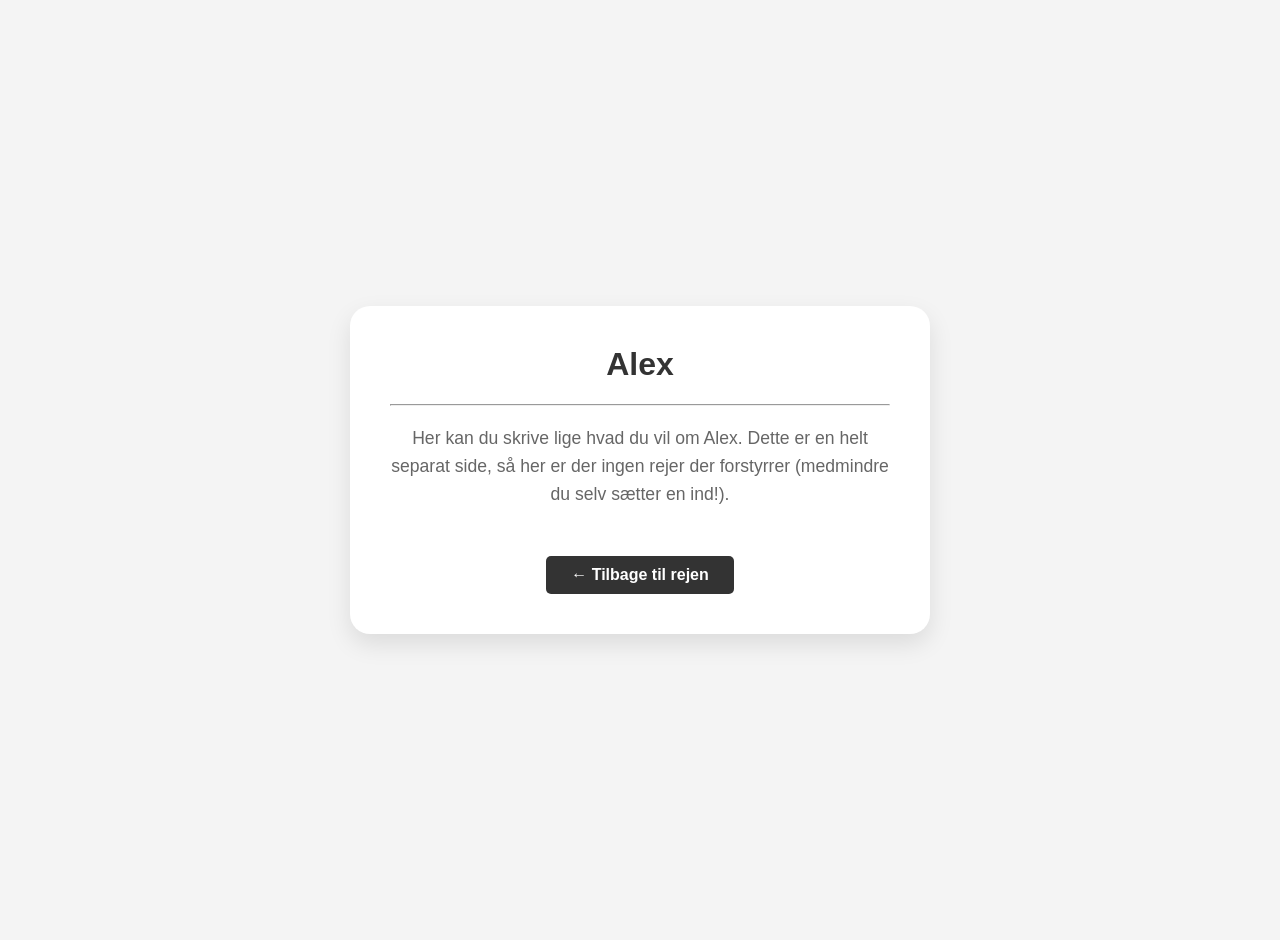
<file: alex.html>
<!DOCTYPE html>
<html lang="da">
<head>
    <meta charset="UTF-8">
    <meta name="viewport" content="width=device-width, initial-scale=1.0">
    <title>Alex Kanal</title>
    <style>
        body {
            font-family: 'Segoe UI', Tahoma, Geneva, Verdana, sans-serif;
            background-color: #f4f4f4;
            display: flex;
            flex-direction: column;
            align-items: center;
            justify-content: center;
            min-height: 100vh;
            margin: 0;
            padding: 20px;
        }

        .container {
            background: white;
            padding: 40px;
            border-radius: 20px;
            box-shadow: 0 10px 25px rgba(0,0,0,0.1);
            text-align: center;
            max-width: 500px;
        }

        h1 { color: #333; margin-top: 0; }
        p { color: #666; line-height: 1.6; font-size: 1.1rem; }

        .back-btn {
            display: inline-block;
            margin-top: 30px;
            padding: 10px 25px;
            background-color: #333;
            color: white;
            text-decoration: none;
            border-radius: 5px;
            font-weight: bold;
            transition: background 0.3s;
        }

        .back-btn:hover {
            background-color: #555;
        }
    </style>
</head>
<body>

    <div class="container">
        <h1>Alex</h1>
        <hr>
        <p>
            Her kan du skrive lige hvad du vil om Alex. 
            Dette er en helt separat side, så her er der ingen rejer der forstyrrer (medmindre du selv sætter en ind!).
        </p>
        
        <a href="index.html" class="back-btn">← Tilbage til rejen</a>
    </div>

</body>
</html>
</file>
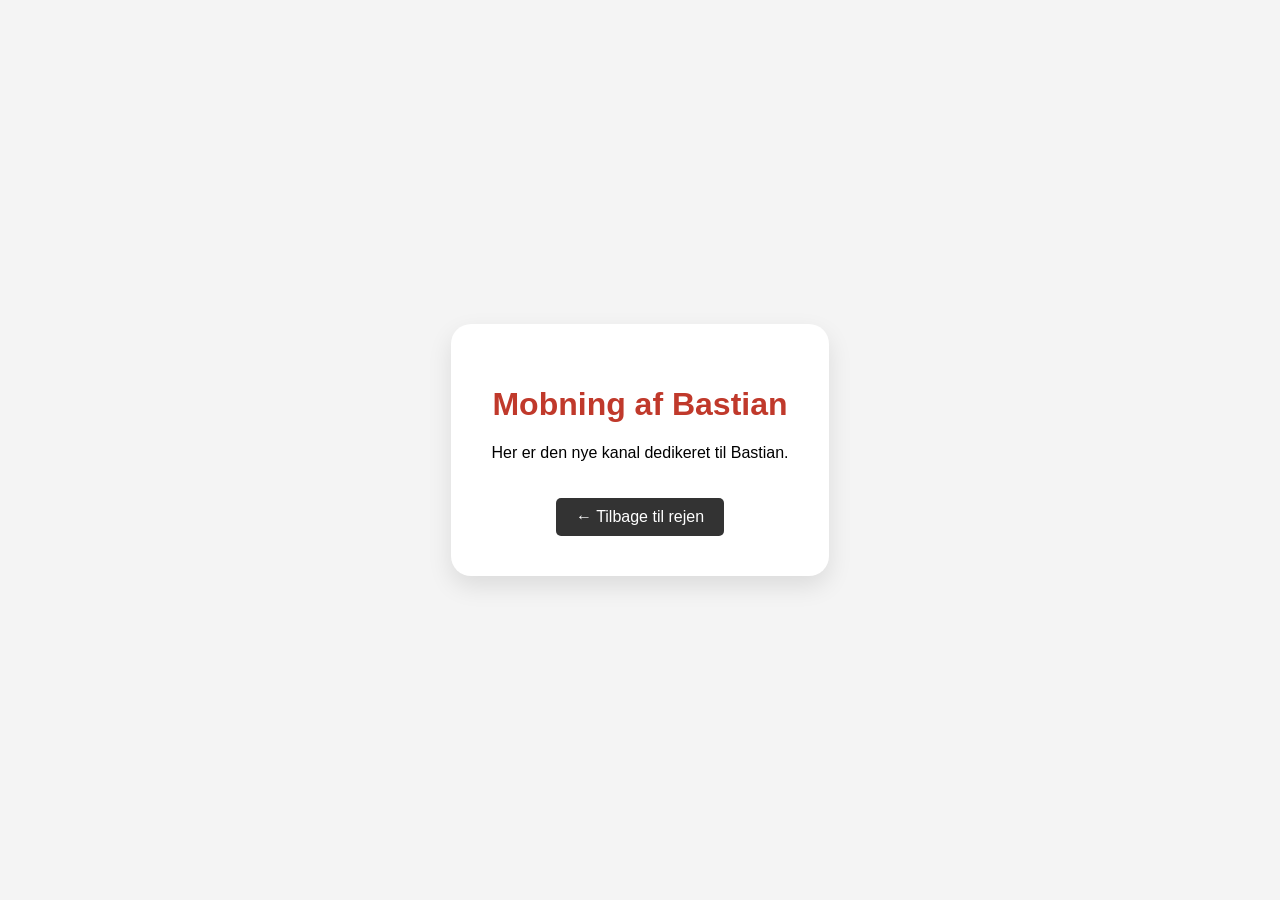
<file: bastian.html>
<!DOCTYPE html>
<html lang="da">
<head>
    <meta charset="UTF-8">
    <meta name="viewport" content="width=device-width, initial-scale=1.0">
    <title>Mobning af Bastian</title>
    <style>
        body { font-family: 'Segoe UI', sans-serif; background-color: #f4f4f4; display: flex; flex-direction: column; align-items: center; justify-content: center; min-height: 100vh; margin: 0; }
        .container { background: white; padding: 40px; border-radius: 20px; box-shadow: 0 10px 25px rgba(0,0,0,0.1); text-align: center; }
        h1 { color: #c0392b; }
        .back-btn { display: inline-block; margin-top: 20px; padding: 10px 20px; background: #333; color: white; text-decoration: none; border-radius: 5px; }
    </style>
</head>
<body>
    <div class="container">
        <h1>Mobning af Bastian</h1>
        <p>Her er den nye kanal dedikeret til Bastian.</p>
        <a href="index.html" class="back-btn">← Tilbage til rejen</a>
    </div>
</body>
</html>
</file>
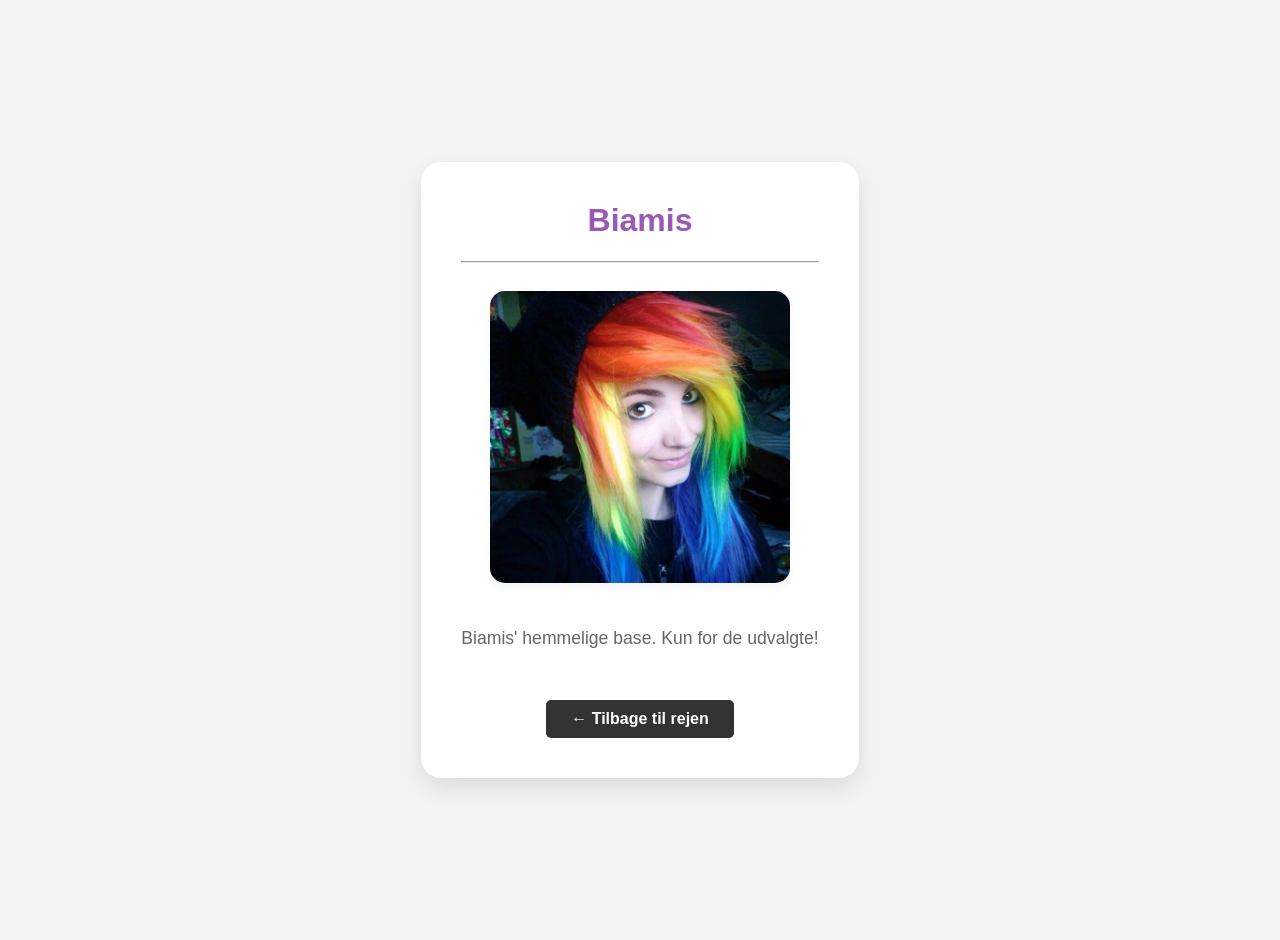
<file: biamis.html>
<!DOCTYPE html>
<html lang="da">
<head>
    <meta charset="UTF-8">
    <meta name="viewport" content="width=device-width, initial-scale=1.0">
    <title>Biamis Kanal</title>
    <style>
        body { font-family: 'Segoe UI', Tahoma, Geneva, Verdana, sans-serif; background-color: #f4f4f4; display: flex; flex-direction: column; align-items: center; justify-content: center; min-height: 100vh; margin: 0; padding: 20px; }
        .container { background: white; padding: 40px; border-radius: 20px; box-shadow: 0 10px 25px rgba(0,0,0,0.1); text-align: center; max-width: 500px; }
        h1 { color: #9b59b6; margin-top: 0; }
        p { color: #666; line-height: 1.6; font-size: 1.1rem; }
        
        /* Tilføjet styling til billedet */
        .profile-pic {
            width: 100%;
            max-width: 300px; /* Juster denne for at gøre billedet større/mindre */
            border-radius: 15px;
            margin: 20px 0;
            box-shadow: 0 4px 10px rgba(0,0,0,0.05);
        }

        .back-btn { display: inline-block; margin-top: 30px; padding: 10px 25px; background-color: #333; color: white; text-decoration: none; border-radius: 5px; font-weight: bold; }
        .back-btn:hover { background-color: #555; }
    </style>
</head>
<body>
    <div class="container">
        <h1>Biamis</h1>
        <hr>
        
        <img src="biamisbillede.png" alt="Billede af Biamis" class="profile-pic">
        
        <p>Biamis' hemmelige base. Kun for de udvalgte!</p>
        <a href="index.html" class="back-btn">← Tilbage til rejen</a>
    </div>
</body>
</html>
</file>
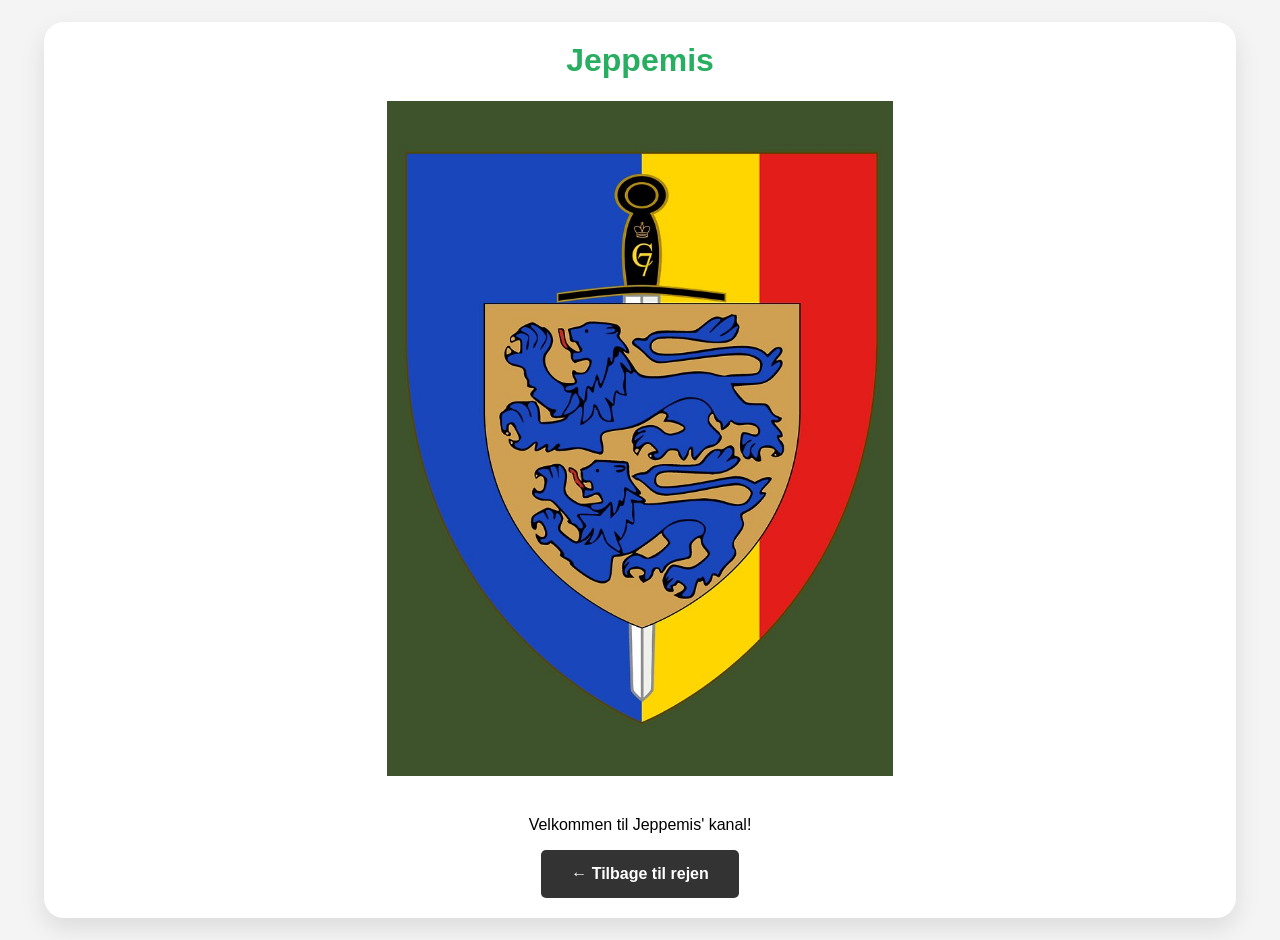
<file: jeppemis.html>
<!DOCTYPE html>
<html lang="da">
<head>
    <meta charset="UTF-8">
    <meta name="viewport" content="width=device-width, initial-scale=1.0">
    <title>Jeppemis Kanal</title>
    <style>
        body { 
            font-family: 'Segoe UI', Tahoma, Geneva, Verdana, sans-serif; 
            background-color: #f4f4f4; 
            display: flex; 
            flex-direction: column; 
            align-items: center; 
            justify-content: center; 
            min-height: 100vh; 
            margin: 0; 
            padding: 20px; 
        }

        .container { 
            background: white; 
            padding: 20px; 
            border-radius: 20px; 
            box-shadow: 0 10px 25px rgba(0,0,0,0.1); 
            text-align: center; 
            width: 90vw; 
            max-width: 1200px;
        }

        h1 { color: #27ae60; margin-top: 0; }

        /* Styling af sles.png så det fylder næsten hele skærmen */
        .big-image {
            width: 100%;
            height: auto;
            max-height: 75vh; /* Fylder 75% af skærmens højde */
            object-fit: contain;
            border-radius: 10px;
            margin-bottom: 20px;
        }

        .back-btn { 
            display: inline-block; 
            padding: 15px 30px; 
            background-color: #333; 
            color: white; 
            text-decoration: none; 
            border-radius: 5px; 
            font-weight: bold; 
            transition: background 0.3s;
        }

        .back-btn:hover { background-color: #555; }
    </style>
</head>
<body>

    <div class="container">
        <h1>Jeppemis</h1>
        
        <img src="sles.png" alt="Sles billede" class="big-image">
        
        <p>Velkommen til Jeppemis' kanal!</p>
        
        <a href="index.html" class="back-btn">← Tilbage til rejen</a>
    </div>

</body>
</html>
</file>
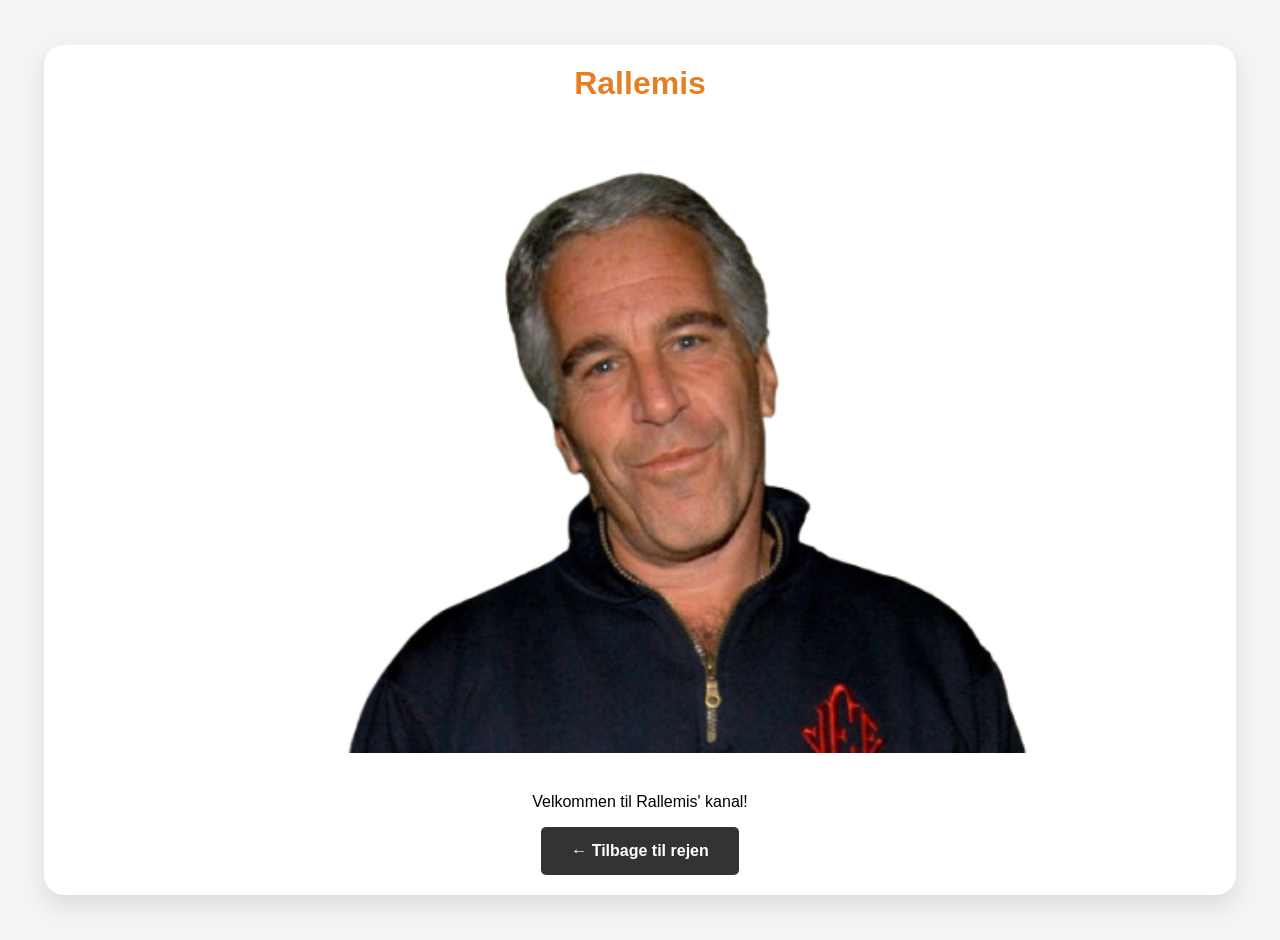
<file: rallemis.html>
<!DOCTYPE html>
<html lang="da">
<head>
    <meta charset="UTF-8">
    <meta name="viewport" content="width=device-width, initial-scale=1.0">
    <title>Rallemis Kanal</title>
    <style>
        body { 
            font-family: 'Segoe UI', Tahoma, Geneva, Verdana, sans-serif; 
            background-color: #f4f4f4; 
            display: flex; 
            flex-direction: column; 
            align-items: center; 
            justify-content: center; 
            min-height: 100vh; 
            margin: 0; 
            padding: 20px; 
        }

        .container { 
            background: white; 
            padding: 20px; 
            border-radius: 20px; 
            box-shadow: 0 10px 25px rgba(0,0,0,0.1); 
            text-align: center; 
            width: 90vw; /* Fylder 90% af skærmens bredde */
            max-width: 1200px;
        }

        h1 { color: #e67e22; margin-top: 0; }

        /* Styling af billedet så det fylder næsten hele skærmen */
        .big-image {
            width: 100%;
            height: auto;
            max-height: 70vh; /* Sørger for at det ikke bliver højere end skærmen */
            object-fit: contain;
            border-radius: 10px;
            margin-bottom: 20px;
        }

        .back-btn { 
            display: inline-block; 
            padding: 15px 30px; 
            background-color: #333; 
            color: white; 
            text-decoration: none; 
            border-radius: 5px; 
            font-weight: bold; 
            transition: background 0.3s;
        }

        .back-btn:hover { background-color: #555; }
    </style>
</head>
<body>

    <div class="container">
        <h1>Rallemis</h1>
        
        <img src="jensoralle.png" alt="Jens og Ralle" class="big-image">
        
        <p>Velkommen til Rallemis' kanal!</p>
        
        <a href="index.html" class="back-btn">← Tilbage til rejen</a>
    </div>

</body>
</html>
</file>
